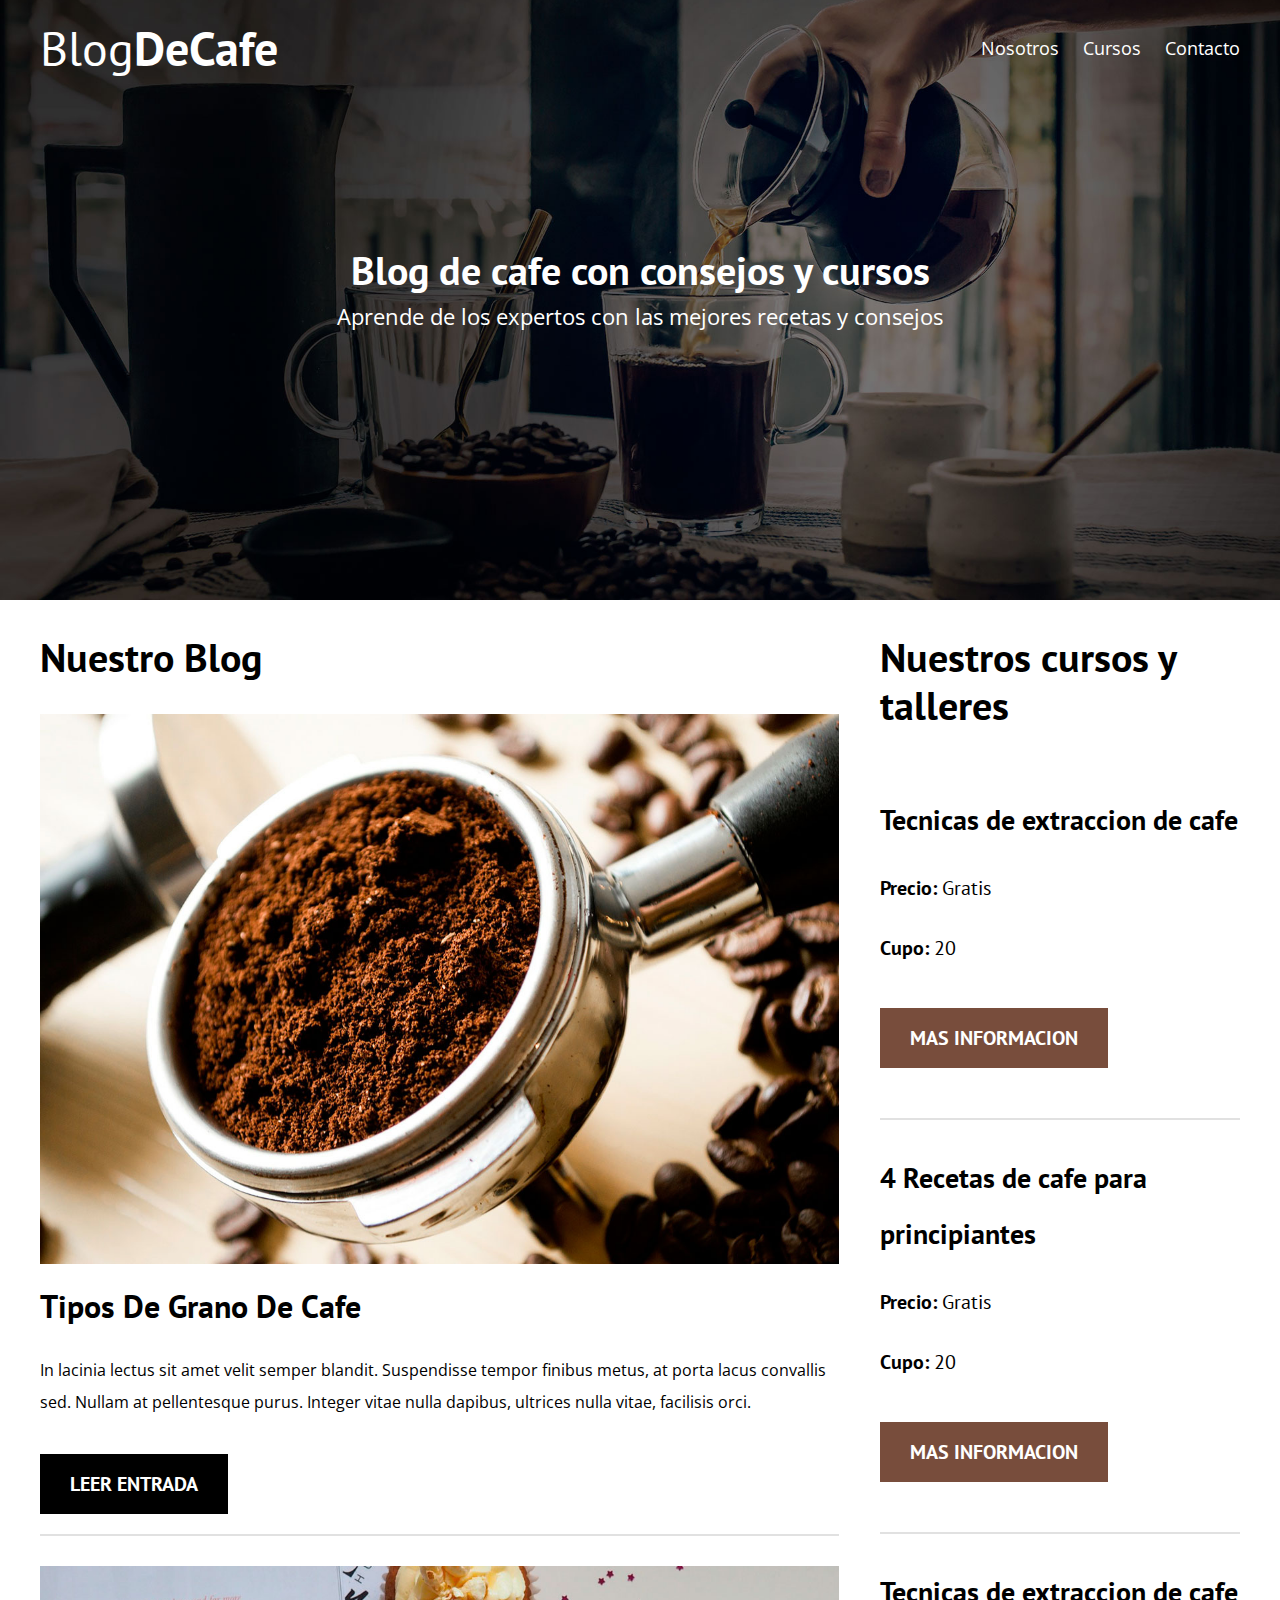
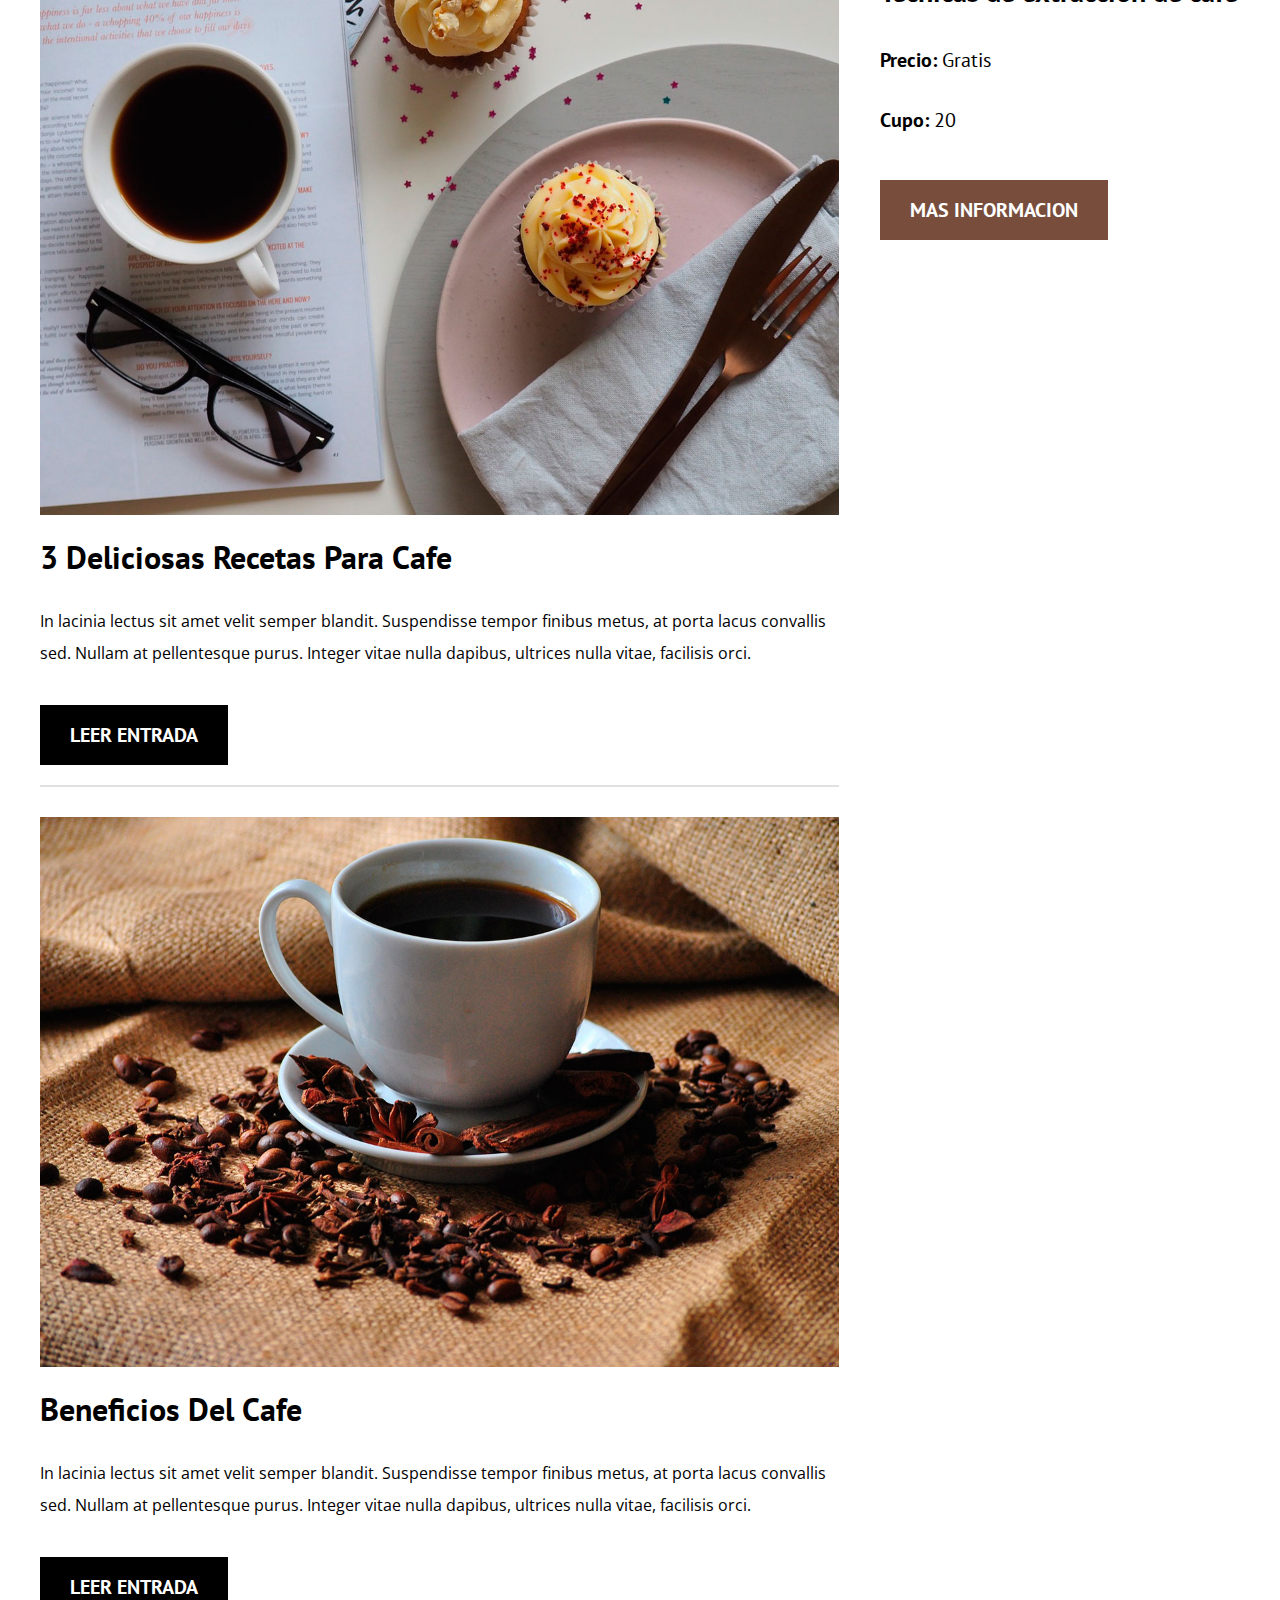
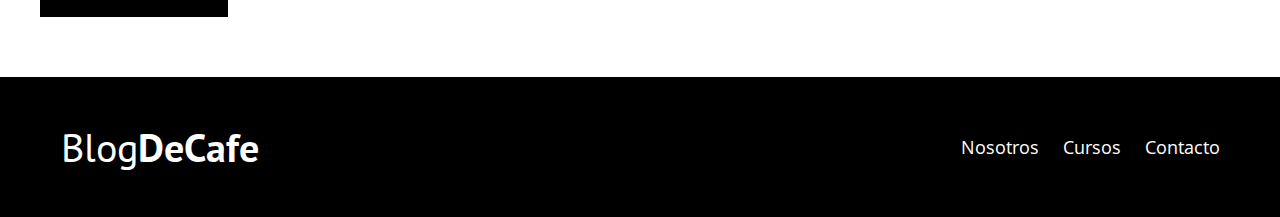
<file: index.html>
<!DOCTYPE html>
<html lang="en">
<head>
    <meta charset="UTF-8">
    <meta name="viewport" content="width=device-width, initial-scale=1.0">
    <meta http-equiv="X-UA-Compatible" content="ie=edge">
    <title>Blog de Cafe</title>
    <link href="https://fonts.googleapis.com/css?family=Open+Sans|PT+Sans:400,700&display=swap" rel="stylesheet">
    <link rel="stylesheet" href="css/normalize.css">
    <link rel="stylesheet" href="css/style.css">
</head>
<body>
    <header class="site-header">
        <div class="contenedor">
            <div class="barra">
                <a href="index.html">
                    <h1 class="no-margin">Blog<span>DeCafe</span> </h1>
                </a>
                <nav class="navegacion">
                    <a href="nosotros.html">Nosotros</a>
                    <a href="cursos.html">Cursos</a>
                    <a href="contacto.html">Contacto</a>
                </nav>
            </div><!--Cierre de barra-->

            <div class="texto-header">
                <h2 class="no-margin">Blog de cafe con consejos y cursos</h2>
                <p class="no-margin">Aprende de los expertos con las mejores recetas y consejos</p>
            </div>

        </div><!--Cierre de contenedor-->
    </header>
    <!--Empieza el blog-->
    <div class="contenido-principal contenedor">
        <main class="blog">
            <h2>Nuestro Blog</h2>
            <article class="entrada-blog">
                <div class="imagen">
                    <img src="img/blog1.jpg" alt="Imagen blog">
                </div><!--Cierre de imagen del blog-->
                <div class="contenido-blog">
                    <h3 class="no-margin">Tipos De Grano De Cafe</h3>
                    <p>In lacinia lectus sit amet velit semper blandit. Suspendisse tempor finibus metus, at porta lacus convallis sed. Nullam at pellentesque purus. Integer vitae nulla dapibus, ultrices nulla vitae, facilisis orci.</p>
                    <a href="entrada.html" class="btn btn-primario">Leer Entrada</a>
                </div>
            </article>

            <article class="entrada-blog">
                <div class="imagen">
                    <img src="img/blog2.jpg" alt="Imagen blog">
                </div><!--Cierre de imagen del blog-->
                <div class="contenido-blog">
                    <h3 class="no-margin">3 Deliciosas Recetas Para Cafe</h3>
                    <p>In lacinia lectus sit amet velit semper blandit. Suspendisse tempor finibus metus, at porta lacus convallis sed. Nullam at pellentesque purus. Integer vitae nulla dapibus, ultrices nulla vitae, facilisis orci.</p>
                    <a href="entrada.html" class="btn btn-primario">Leer Entrada</a>
                </div>
            </article>

            <article class="entrada-blog">
                <div class="imagen">
                    <img src="img/blog3.jpg" alt="Imagen blog">
                </div><!--Cierre de imagen del blog-->
                <div class="contenido-blog">
                    <h3 class="no-margin">Beneficios Del Cafe</h3>
                    <p>In lacinia lectus sit amet velit semper blandit. Suspendisse tempor finibus metus, at porta lacus convallis sed. Nullam at pellentesque purus. Integer vitae nulla dapibus, ultrices nulla vitae, facilisis orci.</p>
                    <a href="entrada.html" class="btn btn-primario">Leer Entrada</a>
                </div><!--Cierre contenido blog-->
            </article><!--Cierre de entrada blog-->

        </main><!--Cierre del blog-->

        <aside class="cursos">
            <h2>Nuestros cursos y talleres</h2>
            <ul class="cursos-lista">
                <li class="curso">
                    <h4 class="no-margin">Tecnicas de extraccion de cafe</h4>
                    <p>Precio: <span>Gratis</span></p>
                    <p>Cupo: <span>20</span></p>
                    <a href="cursos.html" class="btn btn-secundario">Mas informacion</a>
                </li>

                <li class="curso">
                    <h4 class="no-margin">4 Recetas de cafe para principiantes</h4>
                    <p>Precio: <span>Gratis</span></p>
                    <p>Cupo: <span>20</span></p>
                    <a href="cursos.html" class="btn btn-secundario">Mas informacion</a>
                </li>

                <li class="curso">
                    <h4 class="no-margin">Tecnicas de extraccion de cafe</h4>
                    <p>Precio: <span>Gratis</span></p>
                    <p>Cupo: <span>20</span></p>
                    <a href="cursos.html" class="btn btn-secundario">Mas informacion</a>
                </li>
            </ul>
        </aside>
    </div><!--Cierre de Contenido principal-->

    <footer class="site-footer">
        <div class="contenedor">
            <div class="barra">
                <p class="no-margin">Blog<span>DeCafe</span></p>

                <nav class="navegacion">
                    <a href="nosotros.html">Nosotros</a>
                    <a href="cursos.html">Cursos</a>
                    <a href="contacto.html">Contacto</a>
                </nav>

            </div>
        </div>
    </footer>

</body>
</html>
</file>
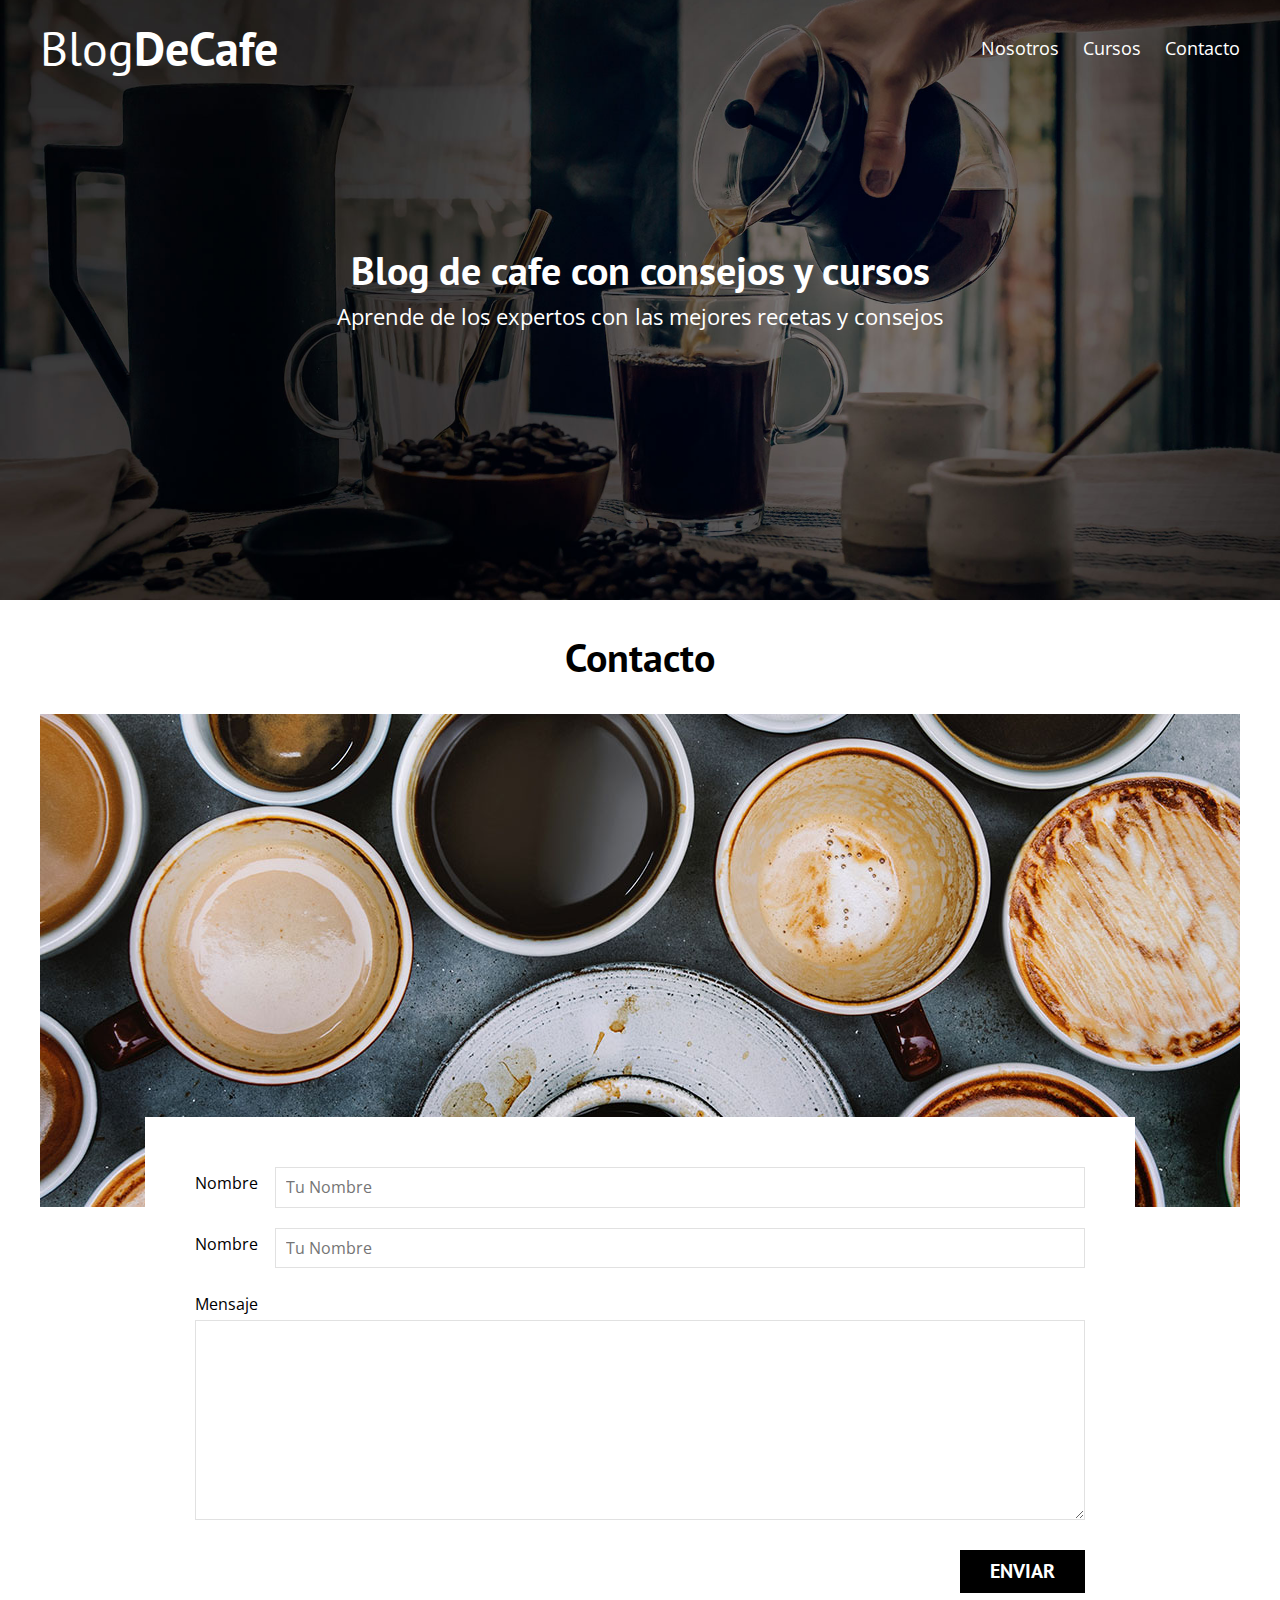
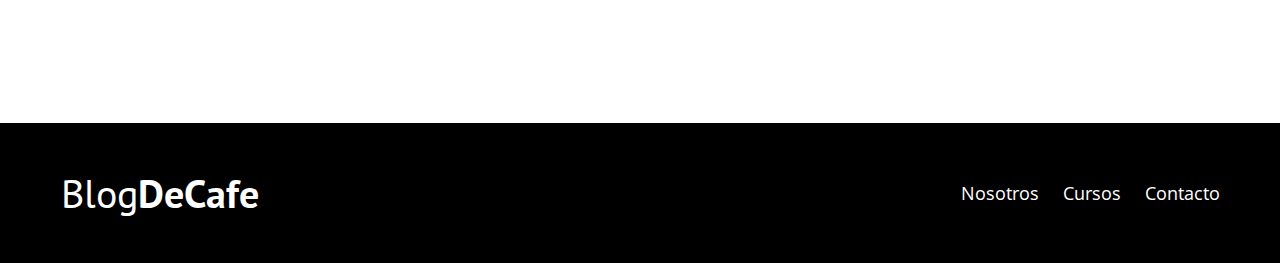
<file: contacto.html>
<!DOCTYPE html>
<html lang="en">
<head>
    <meta charset="UTF-8">
    <meta name="viewport" content="width=device-width, initial-scale=1.0">
    <meta http-equiv="X-UA-Compatible" content="ie=edge">
    <title>Blog de Cafe</title>
    <link href="https://fonts.googleapis.com/css?family=Open+Sans|PT+Sans:400,700&display=swap" rel="stylesheet">
    <link rel="stylesheet" href="css/normalize.css">
    <link rel="stylesheet" href="css/style.css">
</head>
<body>
    <header class="site-header">
        <div class="contenedor">
            <div class="barra">
                <a href="index.html">
                    <h1 class="no-margin">Blog<span>DeCafe</span> </h1>
                </a>
                <nav class="navegacion">
                    <a href="nosotros.html">Nosotros</a>
                    <a href="cursos.html">Cursos</a>
                    <a href="contacto.html">Contacto</a>
                </nav>
            </div><!--Cierre de barra-->

            <div class="texto-header">
                <h2 class="no-margin">Blog de cafe con consejos y cursos</h2>
                <p class="no-margin">Aprende de los expertos con las mejores recetas y consejos</p>
            </div>

        </div><!--Cierre de contenedor-->
    </header>

    <main class="contenedor">
        <h2 class="centrar-texto">Contacto</h2>
        <div class="grid centrar-columnas">
            <div class="columnas-12">
                <img src="img/contacto.jpg" alt="Imagen Contacto">
            </div>

            <div class="formulario-contacto columnas-10">
                <form action="#">
                    <div class="campo">
                        <label for="nombre">Nombre</label>
                        <input type="text" id="nombre" placeholder="Tu Nombre">
                    </div>

                    <div class="campo">
                        <label for="nombre">Nombre</label>
                        <input type="text" id="nombre" placeholder="Tu Nombre">
                    </div>

                    <div class="campo-mensaje">
                        <label for="mensaje">Mensaje</label>
                        <textarea id="mensaje"></textarea>
                    </div>

                    <div class="campo enviar">
                        <input type="submit" value="Enviar" class="btn btn-primario">
                    </div>
                </form>
            </div>

        </div>
    </main>
    
    <footer class="site-footer">
        <div class="contenedor">
            <div class="barra">
                <p class="no-margin">Blog<span>DeCafe</span></p>

                <nav class="navegacion">
                    <a href="nosotros.html">Nosotros</a>
                    <a href="cursos.html">Cursos</a>
                    <a href="contacto.html">Contacto</a>
                </nav>

            </div>
        </div>
    </footer>
</body>
</html>
</file>
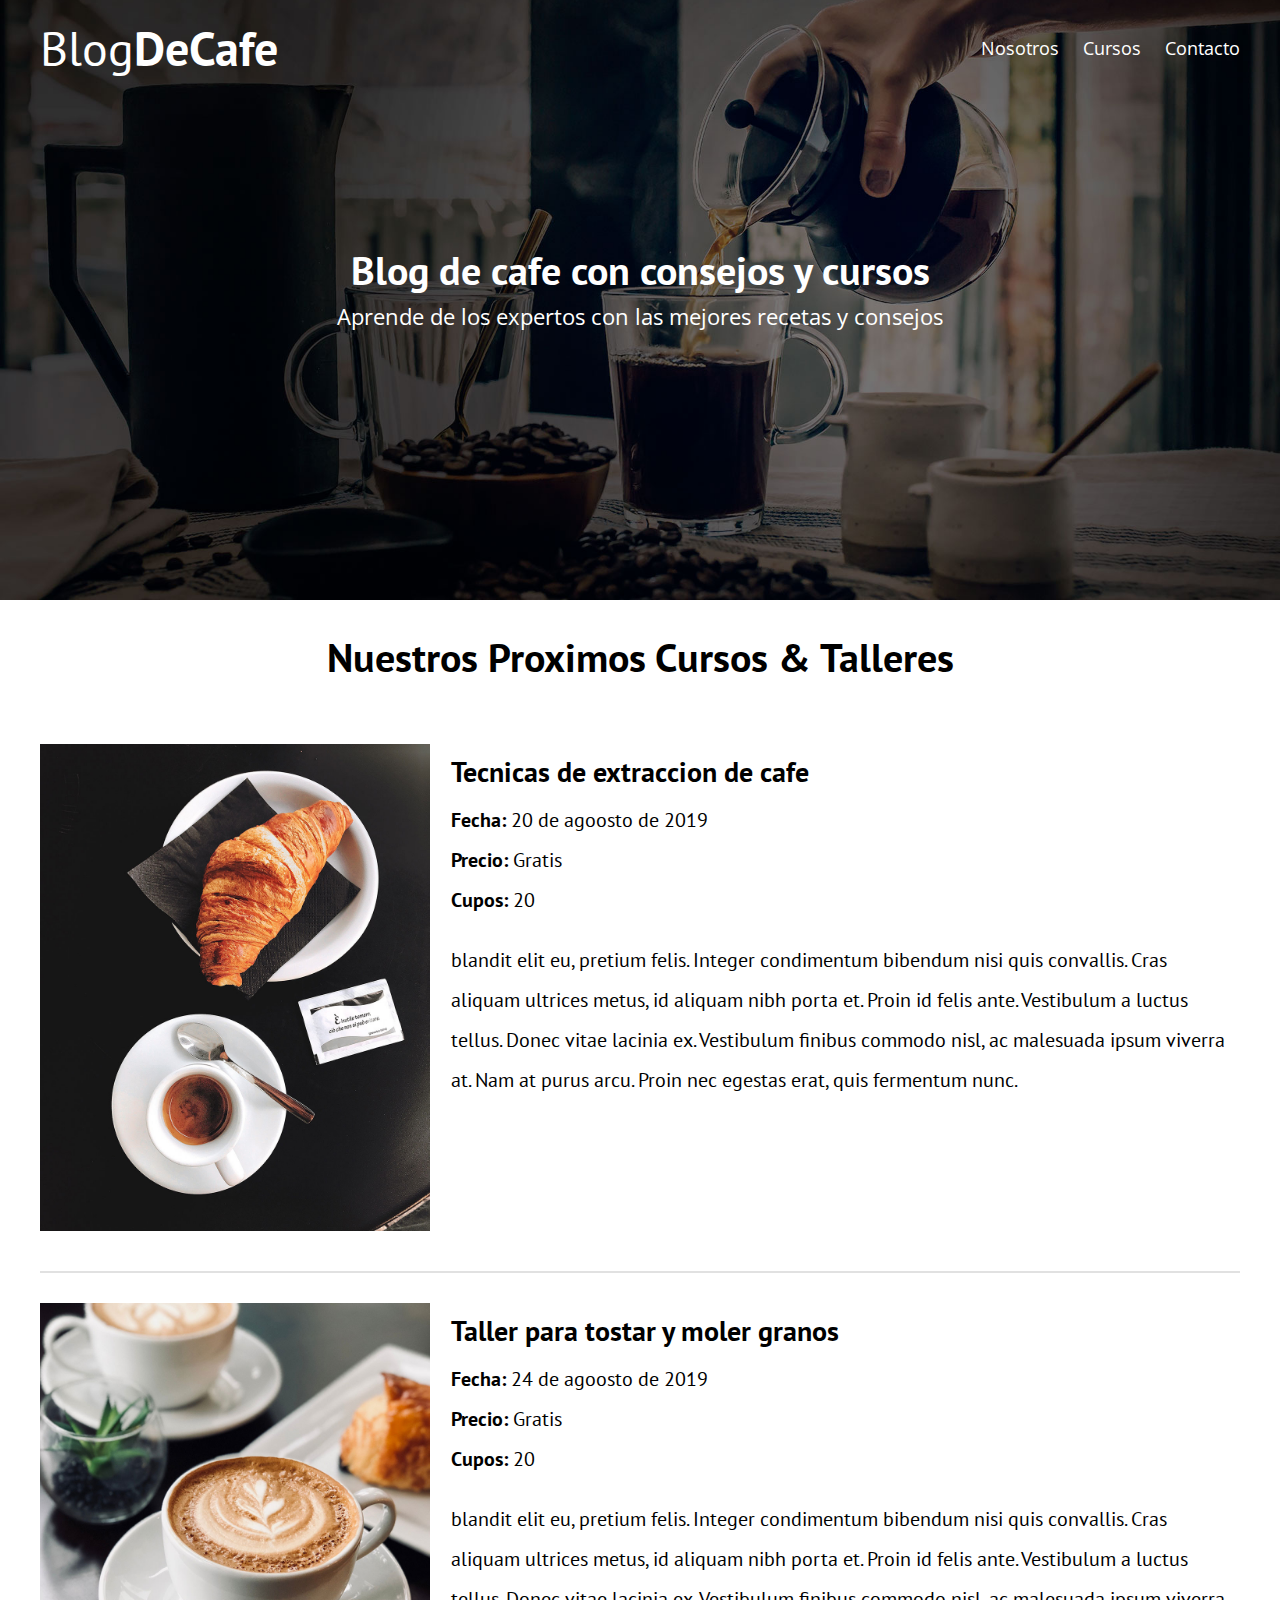
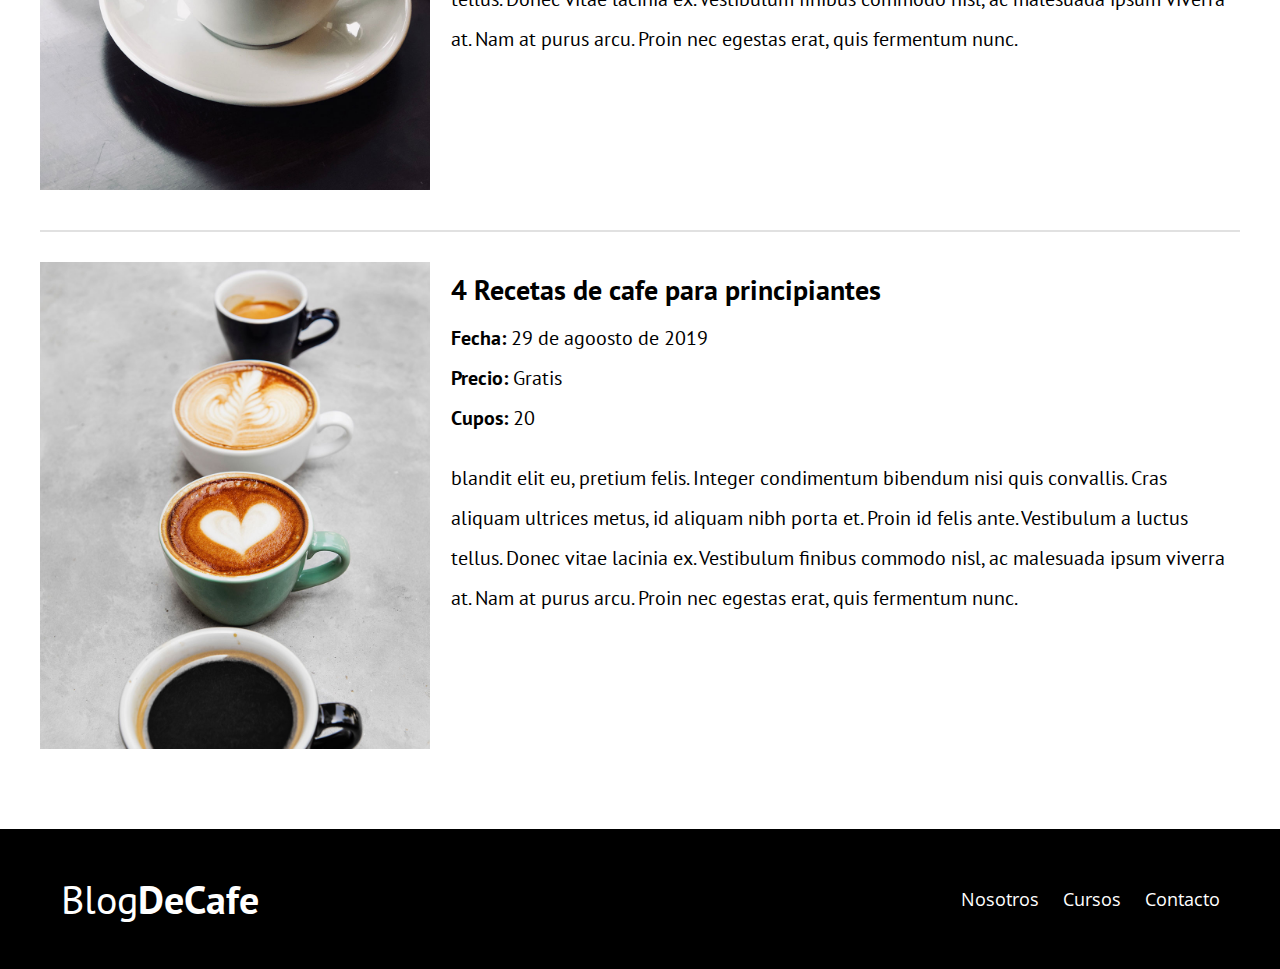
<file: cursos.html>
<!DOCTYPE html>
<html lang="en">
<head>
    <meta charset="UTF-8">
    <meta name="viewport" content="width=device-width, initial-scale=1.0">
    <meta http-equiv="X-UA-Compatible" content="ie=edge">
    <title>Blog de Cafe</title>
    <link href="https://fonts.googleapis.com/css?family=Open+Sans|PT+Sans:400,700&display=swap" rel="stylesheet">
    <link rel="stylesheet" href="css/normalize.css">
    <link rel="stylesheet" href="css/style.css">
</head>
<body>
    <header class="site-header">
        <div class="contenedor">
            <div class="barra">
                <a href="index.html">
                    <h1 class="no-margin">Blog<span>DeCafe</span> </h1>
                </a>
                <nav class="navegacion">
                    <a href="nosotros.html">Nosotros</a>
                    <a href="cursos.html">Cursos</a>
                    <a href="contacto.html">Contacto</a>
                </nav>
            </div><!--Cierre de barra-->

            <div class="texto-header">
                <h2 class="no-margin">Blog de cafe con consejos y cursos</h2>
                <p class="no-margin">Aprende de los expertos con las mejores recetas y consejos</p>
            </div>

        </div><!--Cierre de contenedor-->
    </header>

    <main class="contenedor">
        <h2 class="centrar-texto">Nuestros Proximos Cursos & Talleres</h2>
        <article class="curso grid">
            <div class="columnas-4">
                <img src="img/curso1.jpg" alt="Imagen Curso">
            </div>
            <div class="columnas-8">
                <h4 class="no-margin">Tecnicas de extraccion de cafe</h4>
                <p class="no-margin">Fecha: <span>20 de agoosto de 2019</span></p>
                <p class="no-margin">Precio: <span>Gratis</span></p>
                <p class="no-margin">Cupos: <span>20</span></p>
                <p class="descripcion">blandit elit eu, pretium felis. Integer condimentum bibendum nisi quis convallis. Cras aliquam ultrices metus, id aliquam nibh porta et. Proin id felis ante. Vestibulum a luctus tellus. Donec vitae lacinia ex. Vestibulum finibus commodo nisl, ac malesuada ipsum viverra at. Nam at purus arcu. Proin nec egestas erat, quis fermentum nunc. </p>
            </div>
        </article>

        <article class="curso grid">
            <div class="columnas-4">
                <img src="img/curso2.jpg" alt="Imagen Curso">
            </div>
            <div class="columnas-8">
                <h4 class="no-margin">Taller para tostar y moler granos</h4>
                <p class="no-margin">Fecha: <span>24 de agoosto de 2019</span></p>
                <p class="no-margin">Precio: <span>Gratis</span></p>
                <p class="no-margin">Cupos: <span>20</span></p>
                <p class="descripcion">blandit elit eu, pretium felis. Integer condimentum bibendum nisi quis convallis. Cras aliquam ultrices metus, id aliquam nibh porta et. Proin id felis ante. Vestibulum a luctus tellus. Donec vitae lacinia ex. Vestibulum finibus commodo nisl, ac malesuada ipsum viverra at. Nam at purus arcu. Proin nec egestas erat, quis fermentum nunc. </p>
            </div>
        </article>

        <article class="curso grid">
            <div class="columnas-4">
                <img src="img/curso3.jpg" alt="Imagen Curso">
            </div>
            <div class="columnas-8">
                <h4 class="no-margin">4 Recetas de cafe para principiantes</h4>
                <p class="no-margin">Fecha: <span>29 de agoosto de 2019</span></p>
                <p class="no-margin">Precio: <span>Gratis</span></p>
                <p class="no-margin">Cupos: <span>20</span></p>
                <p class="descripcion">blandit elit eu, pretium felis. Integer condimentum bibendum nisi quis convallis. Cras aliquam ultrices metus, id aliquam nibh porta et. Proin id felis ante. Vestibulum a luctus tellus. Donec vitae lacinia ex. Vestibulum finibus commodo nisl, ac malesuada ipsum viverra at. Nam at purus arcu. Proin nec egestas erat, quis fermentum nunc. </p>
            </div>
        </article>
    </main>

    <footer class="site-footer">
        <div class="contenedor">
            <div class="barra">
                <p class="no-margin">Blog<span>DeCafe</span></p>

                <nav class="navegacion">
                    <a href="nosotros.html">Nosotros</a>
                    <a href="cursos.html">Cursos</a>
                    <a href="contacto.html">Contacto</a>
                </nav>

            </div>
        </div>
    </footer>
</body>
</html>
</file>
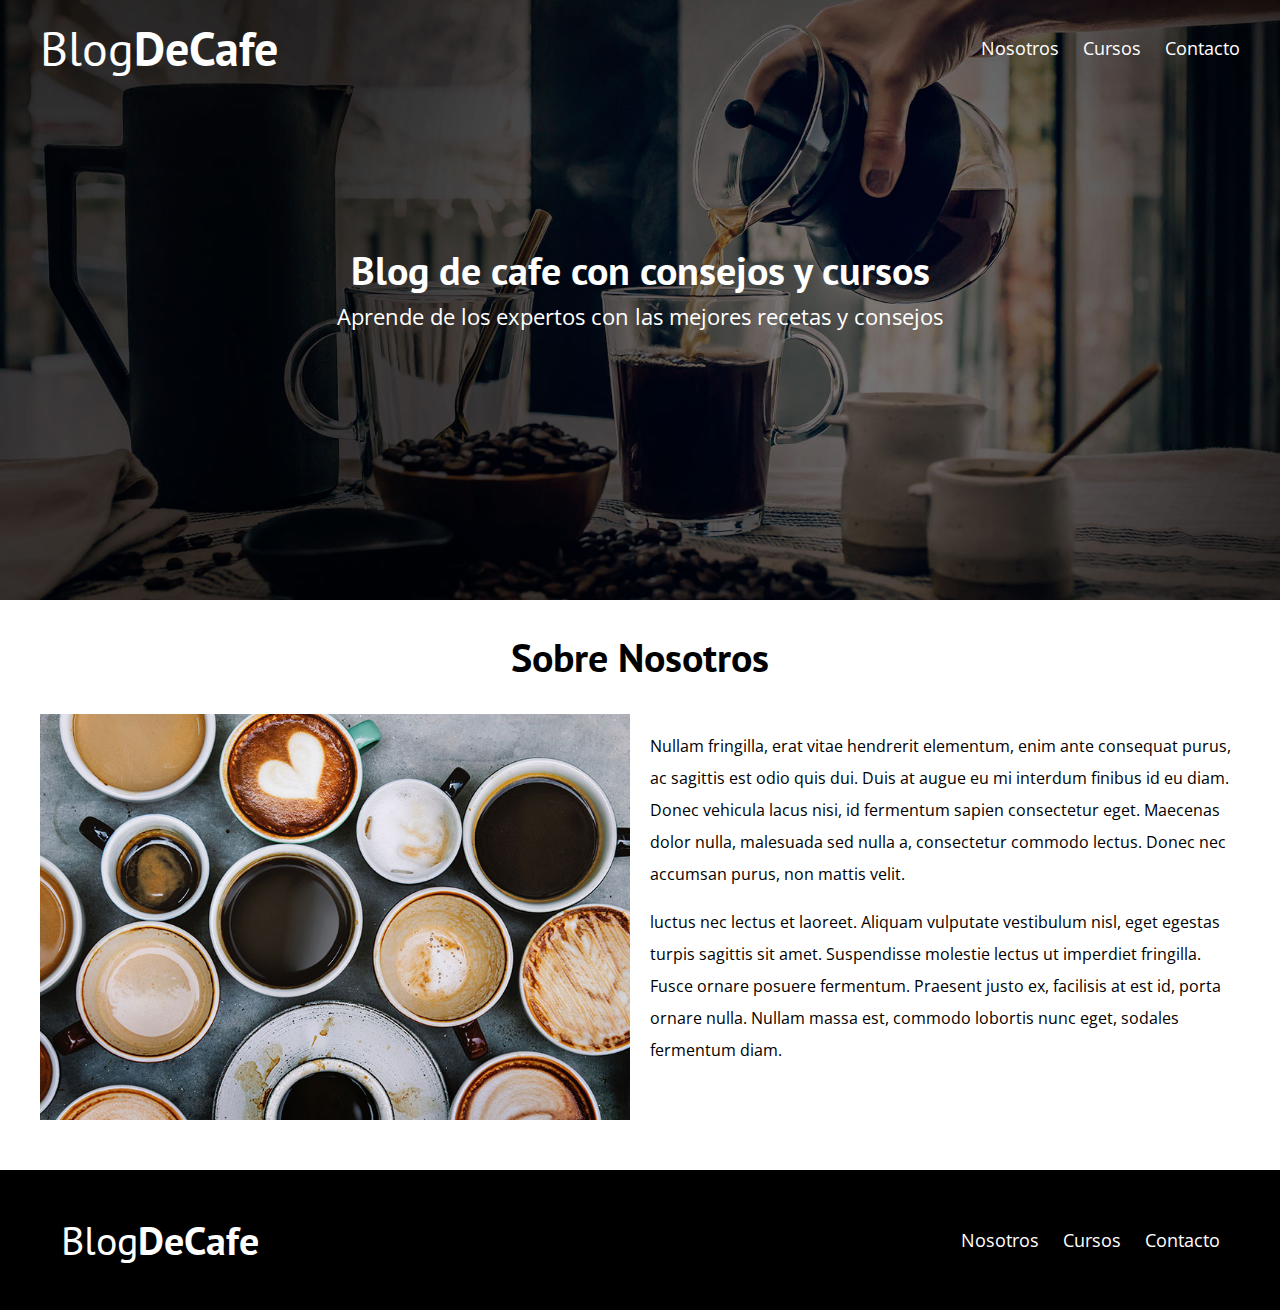
<file: nosotros.html>
<!DOCTYPE html>
<html lang="en">
<head>
    <meta charset="UTF-8">
    <meta name="viewport" content="width=device-width, initial-scale=1.0">
    <meta http-equiv="X-UA-Compatible" content="ie=edge">
    <title>Blog de Cafe</title>
    <link href="https://fonts.googleapis.com/css?family=Open+Sans|PT+Sans:400,700&display=swap" rel="stylesheet">
    <link rel="stylesheet" href="css/normalize.css">
    <link rel="stylesheet" href="css/style.css">
</head>
<body>
    <header class="site-header">
        <div class="contenedor">
            <div class="barra">
                <a href="index.html">
                    <h1 class="no-margin">Blog<span>DeCafe</span> </h1>
                </a>
                <nav class="navegacion">
                    <a href="nosotros.html">Nosotros</a>
                    <a href="cursos.html">Cursos</a>
                    <a href="contacto.html">Contacto</a>
                </nav>
            </div><!--Cierre de barra-->

            <div class="texto-header">
                <h2 class="no-margin">Blog de cafe con consejos y cursos</h2>
                <p class="no-margin">Aprende de los expertos con las mejores recetas y consejos</p>
            </div>

        </div><!--Cierre de contenedor-->
    </header>

    <main class="contenedor">
        <h2 class="centrar-texto">Sobre Nosotros</h2>
        <div class="grid">
            <div class="columna-6">
                <img src="img/nosotros.jpg" alt="Imagen Nosotros">
            </div>
            <div class="columna-6">
                <p>Nullam fringilla, erat vitae hendrerit elementum, enim ante consequat purus, ac sagittis est odio quis dui. Duis at augue eu mi interdum finibus id eu diam. Donec vehicula lacus nisi, id fermentum sapien consectetur eget. Maecenas dolor nulla, malesuada sed nulla a, consectetur commodo lectus. Donec nec accumsan purus, non mattis velit.</p>
                <p>luctus nec lectus et laoreet. Aliquam vulputate vestibulum nisl, eget egestas turpis sagittis sit amet. Suspendisse molestie lectus ut imperdiet fringilla. Fusce ornare posuere fermentum. Praesent justo ex, facilisis at est id, porta ornare nulla. Nullam massa est, commodo lobortis nunc eget, sodales fermentum diam. </p>
            </div>
        </div>
    </main>

    <footer class="site-footer">
        <div class="contenedor">
            <div class="barra">
                <p class="no-margin">Blog<span>DeCafe</span></p>

                <nav class="navegacion">
                    <a href="nosotros.html">Nosotros</a>
                    <a href="cursos.html">Cursos</a>
                    <a href="contacto.html">Contacto</a>
                </nav>

            </div>
        </div>
    </footer>
</body>
</html>
</file>
<file: css/style.css>
html {
    box-sizing: border-box;
    font-size: 62.5%;/** 1rem = 10px**/
}
*, *:before, *:after {
    box-sizing: inherit;
}
body{
    font-family: 'Open Sans', sans-serif;
    font-size: 1.6rem;
    line-height: 2;
}
/** Globales **/
.contenedor{
    max-width: 1200px;
    margin: 0 auto;
    width: 95%;
}
h1, h2, h3, h4{
    font-family: 'PT Sans', sans-serif;
}
h1{
    font-size: 4.8rem;
}
h2{
    font-size: 4rem;
    line-height: 1.2;
}
h3{
    font-size: 3.2rem;
}
h4{
    font-size: 2.8rem;
}
img{
    max-width: 100%;
}
/** Utilidades **/
.centrar-texto{
    text-align: center;
}
.no-margin{
    margin: 0;
}

/** GRID **/
@media (min-width: 768px){
    .grid{
        display: flex;
        justify-content: space-between;
        flex-wrap: wrap;
    }
    .centrar-columnas{
        justify-content: center;
    }
    .columnas-4{
        flex: 0 0 calc(33.3% - 1rem);
    }
    .columna-6{
        flex: 0 0 calc(50% - 1rem);
    }
    .columnas-8{
        flex: 0 0 calc(66.6% - 1rem);
    }
    .columnas-10{
        flex: 0 0 calc(83.3% - 1rem);
    }
    .columnas-12{
        flex: 0 0 100%;
    }
}
/** Botones **/
.btn{
    display: block;
    text-align: center;
    padding: 1rem 3rem;
    margin: 2rem 0;
    color: white;
    text-decoration: none;
    font-family: 'PT Sans', sans-serif;
    font-weight: 700;
    text-transform: uppercase;
    font-size: 2rem;
    border: none;
    flex: 0 0 100%
}
.btn:hover{
    cursor: pointer;
}
@media (min-width: 768px){
    .btn{
        display: inline-block;
        flex: 0 0 auto;
    }
}
.btn-primario{
    background-color: black;
}
.btn-secundario{
    background-color: #784d3c;
}
/** Header **/
@media(min-width:768px){
    .barra{
        display: flex;
        justify-content: space-between;
        align-items: center;
    }   
}
.site-header{
    background-image: url(../img/banner.jpg);
    background-repeat: no-repeat;
    background-position: center center;
    background-size: cover;
    height: 60rem;
}
.site-header a{
    color: white;
    text-decoration: none;
}
.site-header h1{
    text-align: center;
    font-weight: 400;
}
.site-header h1 span{
    font-weight: 700;
}
/** Navegacion **/
.navegacion a{
    text-align: center;
    display: block;
    font-size: 1.8rem;
    color: white;
    text-decoration: none;
}
@media (min-width: 768px){
    .navegacion a{
        display: inline;
        margin-right: 2rem;
    }
    .navegacion a:last-of-type{
        margin: 0;
    }
}
/** Header texto **/
.texto-header{
    color: white;
    text-align: center;
    margin-top: 5rem;
}
@media (min-width: 768px){
    .texto-header{
        margin-top: 15rem;
    }
}
.texto-header p{
    font-size: 2.2rem;
}
/** Contendio principal HOME **/
.contenido-principal{
    display: flex;
    flex-wrap: wrap;
}
.contenido-blog{
    margin: 0;
}
.blog,
.cursos{
    flex: 0 0 100%;
}
.cursos{
    order: -1;
    text-align: center;
}

@media (min-width: 850px){
    .contenido-principal{
        justify-content: space-between;
    }
    .blog{
        flex-basis: 66.6%;
        order: -1;
    }
    .cursos{
        flex-basis: calc(33.3% - 4rem);
        text-align: left;
    }
}

/** OPCIONAL PARA VISUALIZAR EL BLOG **/
.entrada-blog{
    margin-top: 3rem;
    border-bottom: 2px solid #e1e1e1;
}
.entrada-blog:last-of-type{
    border: none;
}
/*.entrada-blog{
    display: flex;
    justify-content: space-between;
}*/
/*.entrada-blog .imagen{
    flex: 0 0 40%;
}
.entrada-blog .contenido-blog{
    flex: 0 0 calc(60% - 2rem);
}*/

/** Cursos sidebar **/
.cursos-lista{
    padding: 0;
    list-style: none;
}
.curso{
    padding-top: 3rem;
    padding-bottom: 3rem;
    border-bottom: 2px solid #e1e1e1;
}
.curso:last-of-type{
    border-bottom: none;
}
.curso p{
    font-family: 'PT Sans',sans-serif;
    font-weight: 700;
    font-size: 2rem;
}
.curso p span,
.curso p.descripcion{
    font-weight: 400;
}

/** Footer **/

.site-footer{
    background-color: black;
    padding: 3rem;
    margin-top: 4rem;
}
.site-footer p{
    color:white;
    font-size: 4rem;
    font-weight: 400;
    font-family: 'PT Sans', sans-serif;
    text-align: center;
}
.site-footer p span{
    font-weight: 700;
}

/** Contacto **/
.formulario-contacto{
    background-color: white;
    padding: 5rem;
}
@media (min-width: 768px){
    .formulario-contacto{
        margin-top: -10rem;
    }
}
.formulario-contacto .campo{
    display: flex;
    justify-content: space-between;
    margin-bottom: 2rem;
}
.formulario-contacto .campo label{
    flex: 0 0 8rem;
}
.formulario-contacto .campo input:not([type="submit"]),
.formulario-contacto textarea{
    flex: 1;
    border: 1px solid #e1e1e1;
    padding: 1rem;
}
.formulario-contacto textarea{
    height: 20rem;
    width: 100%;
}
.formulario-contacto .enviar{
    display: flex;
    justify-content: flex-end;
}
</file>
